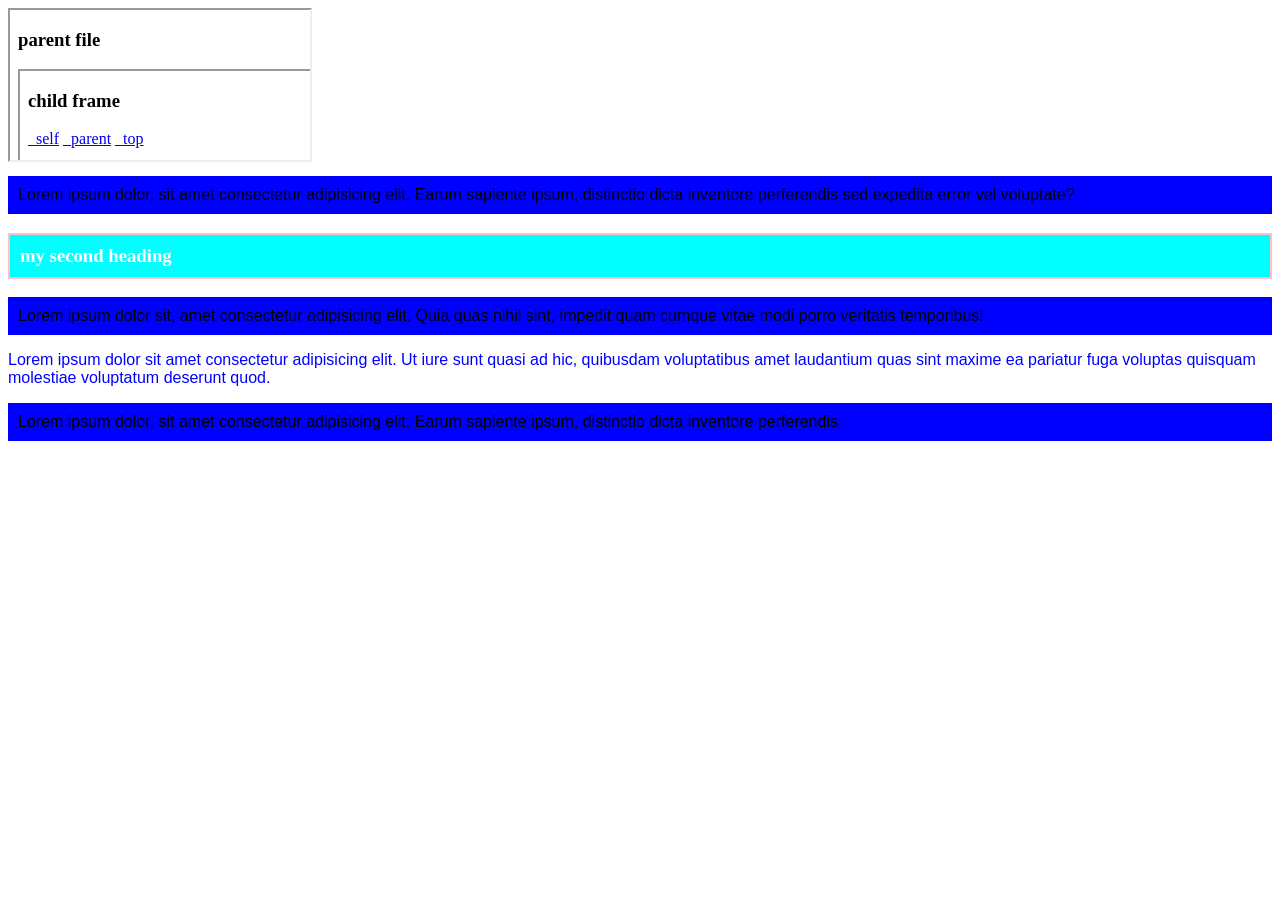
<file: HTML/D09--Iframe_Assignments/CSS_class/images/index.html>
<!DOCTYPE html>
<html lang="en">
<head>
    <meta charset="UTF-8">
    <meta name="viewport" content="width=device-width, initial-scale=1.0">
    <title>Document</title>
    <link rel="stylesheet" href="index.css">
    <link rel="stylesheet" href="style.css">
</head>
<body>

    <iframe src="parent.html" class="box"></iframe>
        

    <p class="blue-para">Lorem ipsum dolor, sit amet consectetur adipisicing elit. Earum sapiente ipsum, distinctio dicta inventore perferendis sed expedita error vel voluptate?</p>

    <h3 class="heading-cyan">my second heading</h3>

    <p class="blue-para">Lorem ipsum dolor sit, amet consectetur adipisicing elit. Quia quas nihil sint, impedit quam cumque vitae modi porro veritatis temporibus!</p>

    <p>Lorem ipsum dolor sit amet consectetur adipisicing elit. Ut iure sunt quasi ad hic, quibusdam voluptatibus amet laudantium quas sint maxime ea pariatur fuga voluptas quisquam molestiae voluptatum deserunt quod.</p>

    <p class="blue-para">Lorem ipsum dolor, sit amet consectetur adipisicing elit. Earum sapiente ipsum, distinctio dicta inventore perferendis
</file>
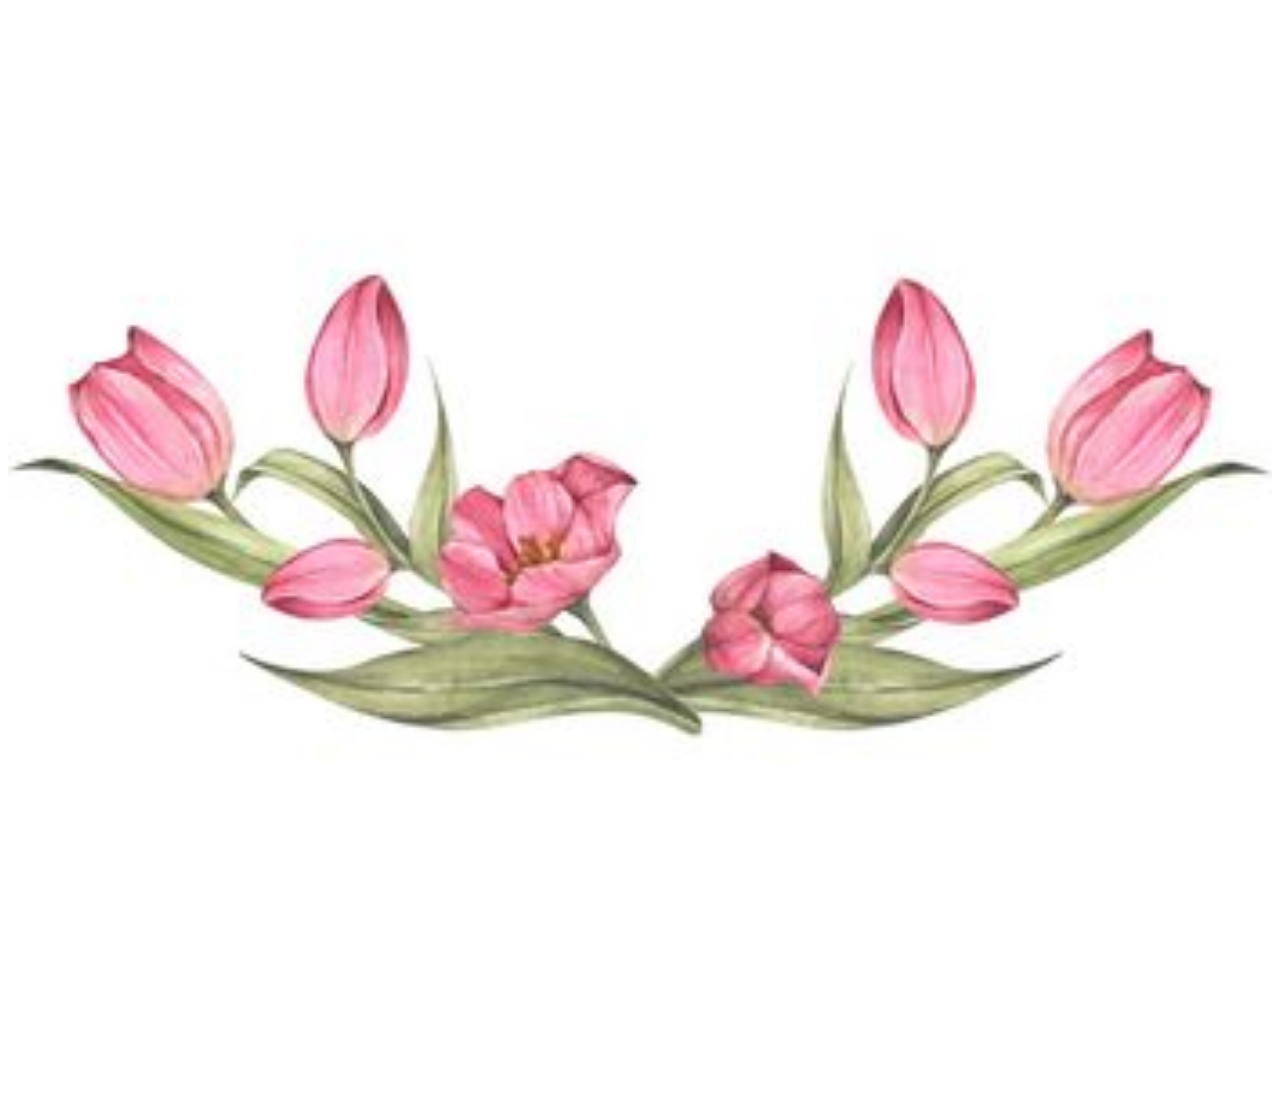
<file: HTML/D03--Image_Assignments/banner.html>
<!DOCTYPE html>
<html lang="en">
<head>
    <meta charset="UTF-8">
    <meta name="viewport" content="width=device-width, initial-scale=1.0">
    <title>banner.jpg inside assets/images</title>
</head>
<body>
    <img
    src="assets/images/banner.jpg"
    alt="Website banner"
    width="100%"
    >
</body>
</html>
</file>
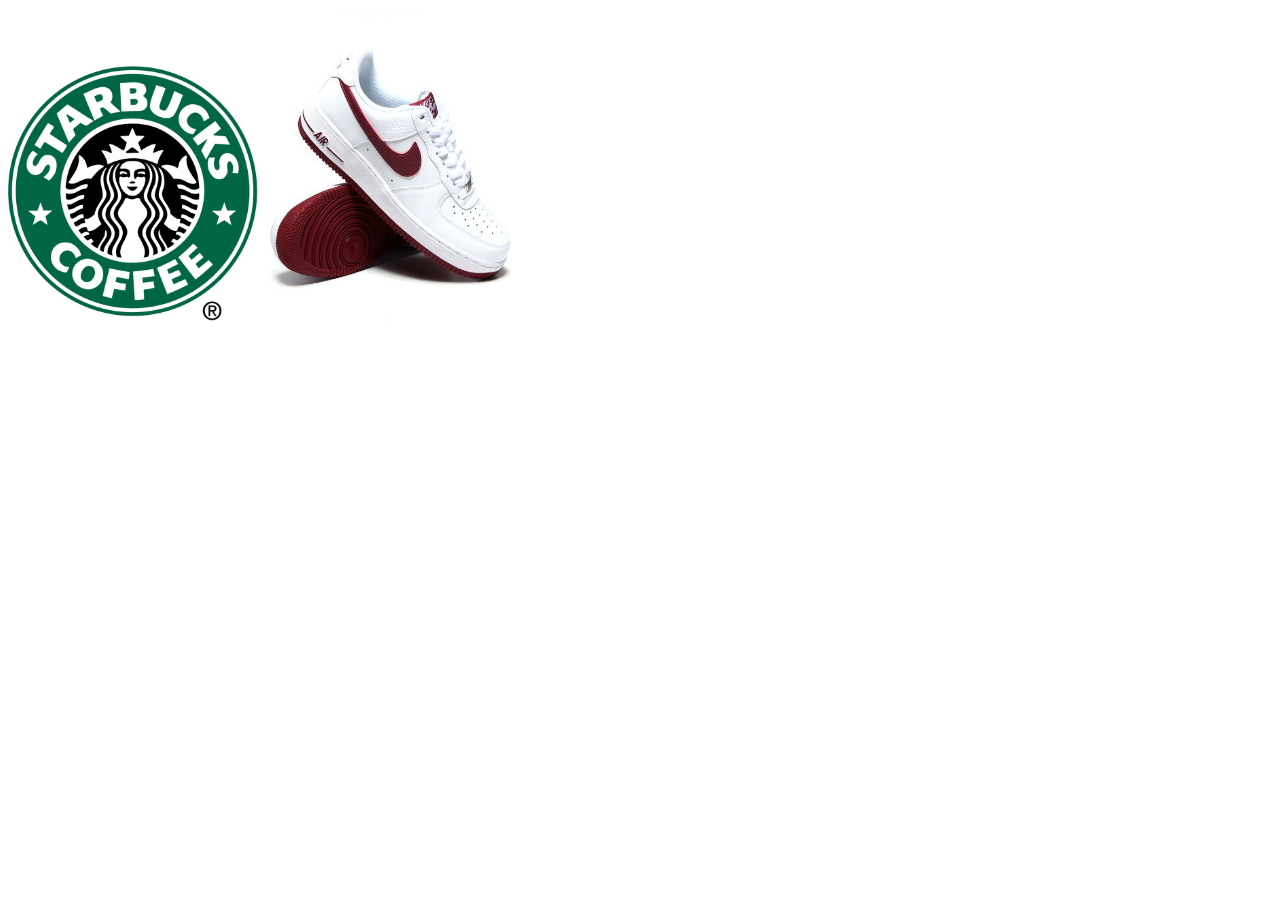
<file: HTML/D03--Image_Assignments/eager_&_lazy.html>
<!DOCTYPE html>
<html lang="en">
<head>
    <meta charset="UTF-8">
    <meta name="viewport" content="width=device-width, initial-scale=1.0">
    <title>Images: Eager vs Lazy Loading</title>
</head>
<body>
    
    <img
    src="assets/logo.png"
    alt="Website logo"
    width="250"
    loading="eager">

    <img
    src="images/products/shoe.jpg"
    alt="Product shoe"
    width="250"
    loading="lazy">

</body>
</html>
</file>
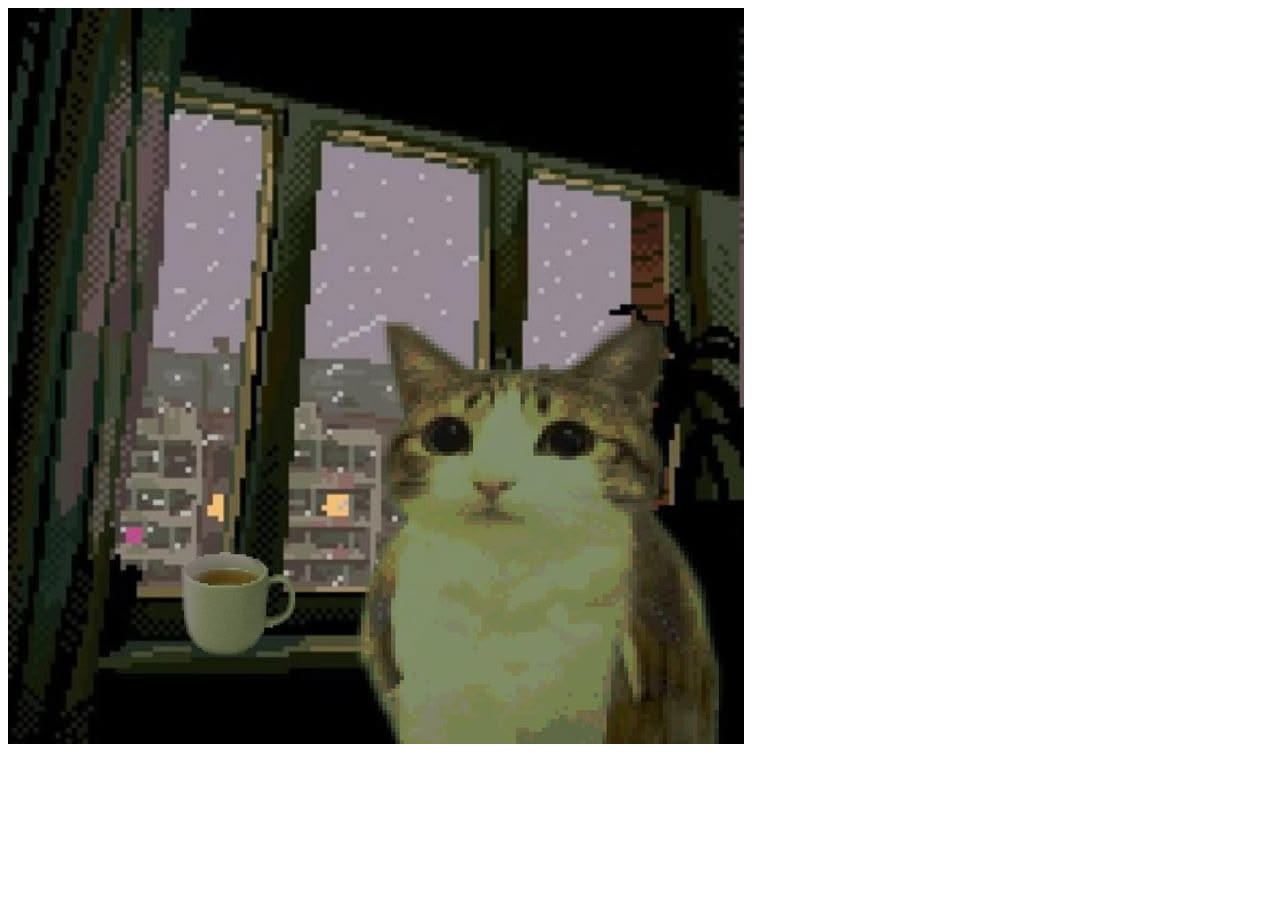
<file: HTML/D03--Image_Assignments/hero_image.html>
<!DOCTYPE html>
<html lang="en">
<head>
    <meta charset="UTF-8">
    <meta name="viewport" content="width=device-width, initial-scale=1.0">
    <title>Hero image</title>
</head>
<body>
    <img
    src="photo.jpg"
    alt="Hero image"
    loading="eager"
    >
</body>
</html>
</file>
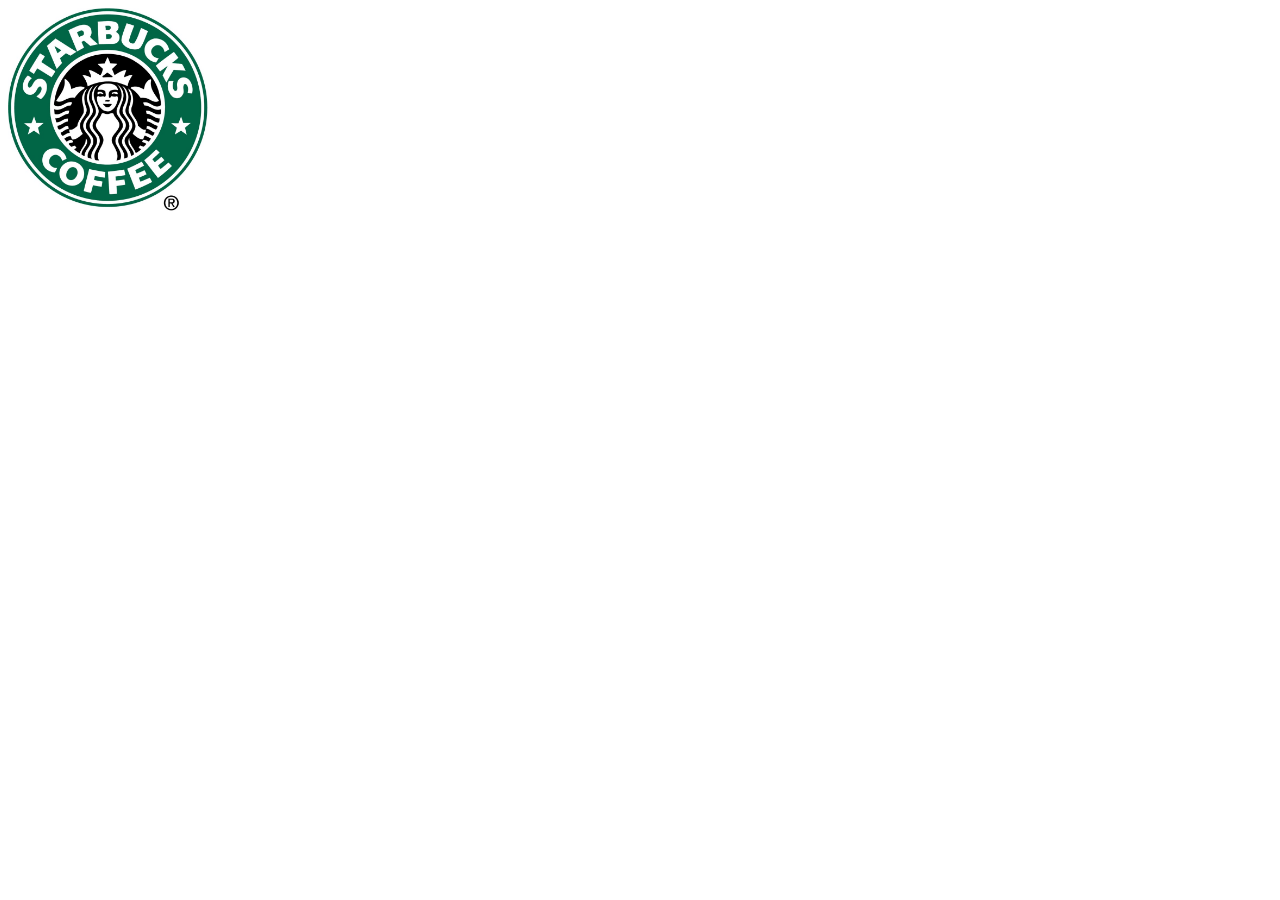
<file: HTML/D03--Image_Assignments/Image_Inside.html>
<!DOCTYPE html>
<html lang="en">
<head>
    <meta charset="UTF-8">
    <meta name="viewport" content="width=device-width, initial-scale=1.0">
    <title>Image_Inside_Assignment</title>
</head>
<body>
    <img
    src="images/logo.png"
    alt="Website logo"
    width="200"
    >
</body>
</html>
</file>
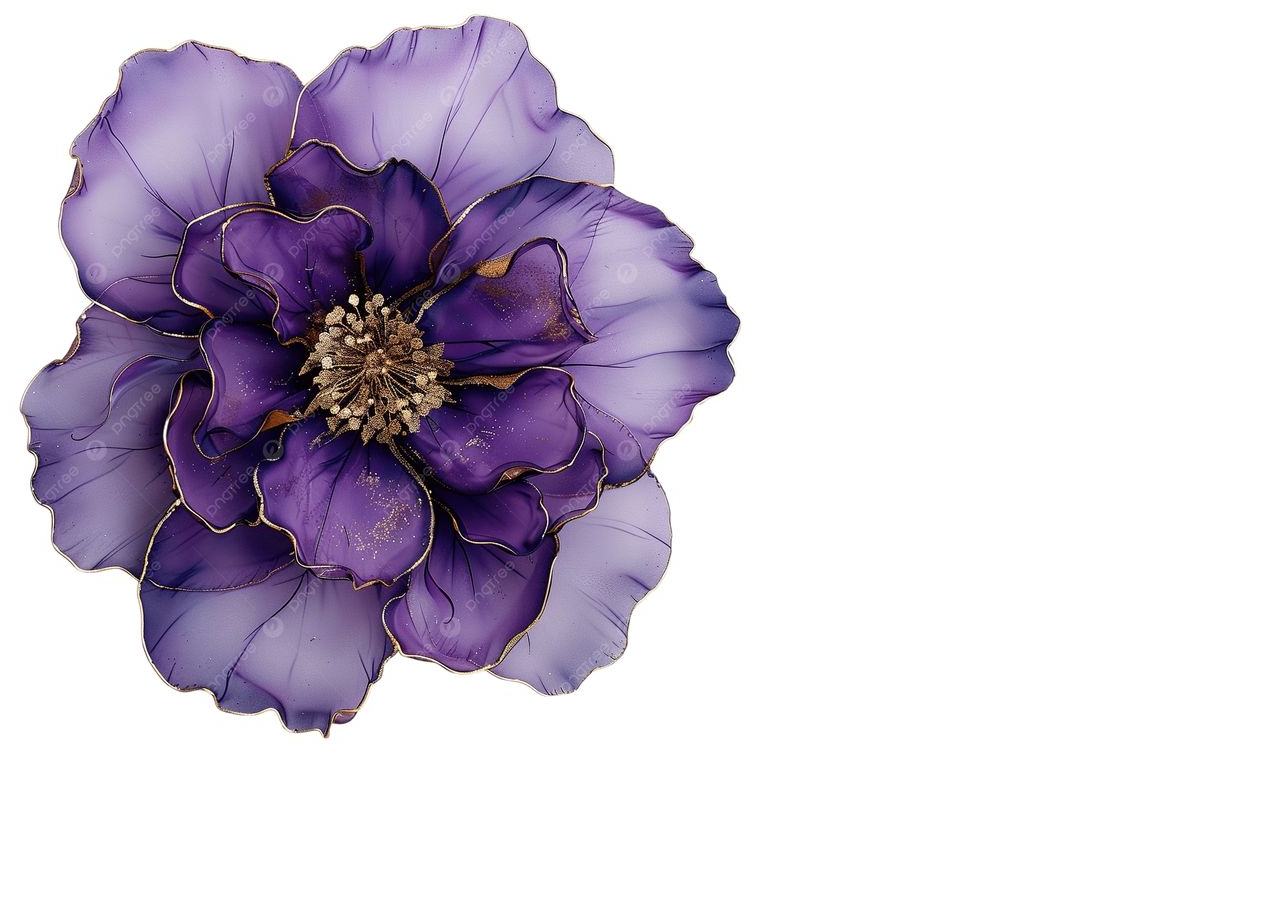
<file: HTML/D03--Image_Assignments/Image_Outside.html>
<!DOCTYPE html>
<html lang="en">
<head>
    <meta charset="UTF-8">
    <meta name="viewport" content="width=device-width, initial-scale=1.0">
    <title>Image_Outside_Assignment</title>
</head>
<body>
    <img src="flower.jpg" alt="Beautiful flower">
</body>
</html>
</file>
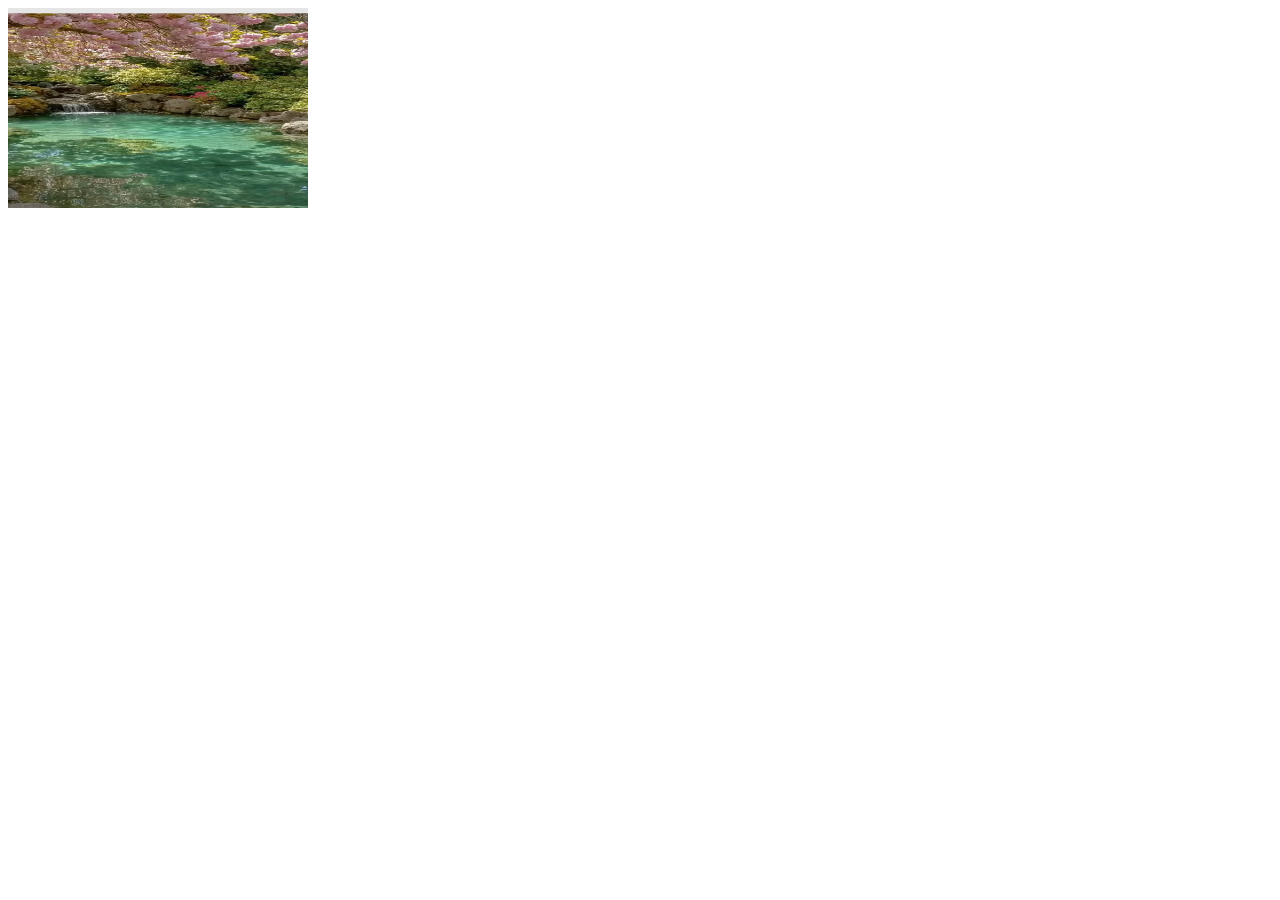
<file: HTML/D03--Image_Assignments/image_tag.html>
<!DOCTYPE html>
<html lang="en">
<head>
    <meta charset="UTF-8">
    <meta name="viewport" content="width=device-width, initial-scale=1.0">
    <title>Complete image tag</title>
</head>
<body>
    <img
    src="images/nature.jpg"
    alt="Beautiful photo"
    width="300"
    height="200"
    loading="lazy"
    title="View beautiful photo"
    srcset="
        images/nature-small.jpg 400w,
        images/nature-large.jpg 800w
    "
    > 
</body>
</html>
</file>
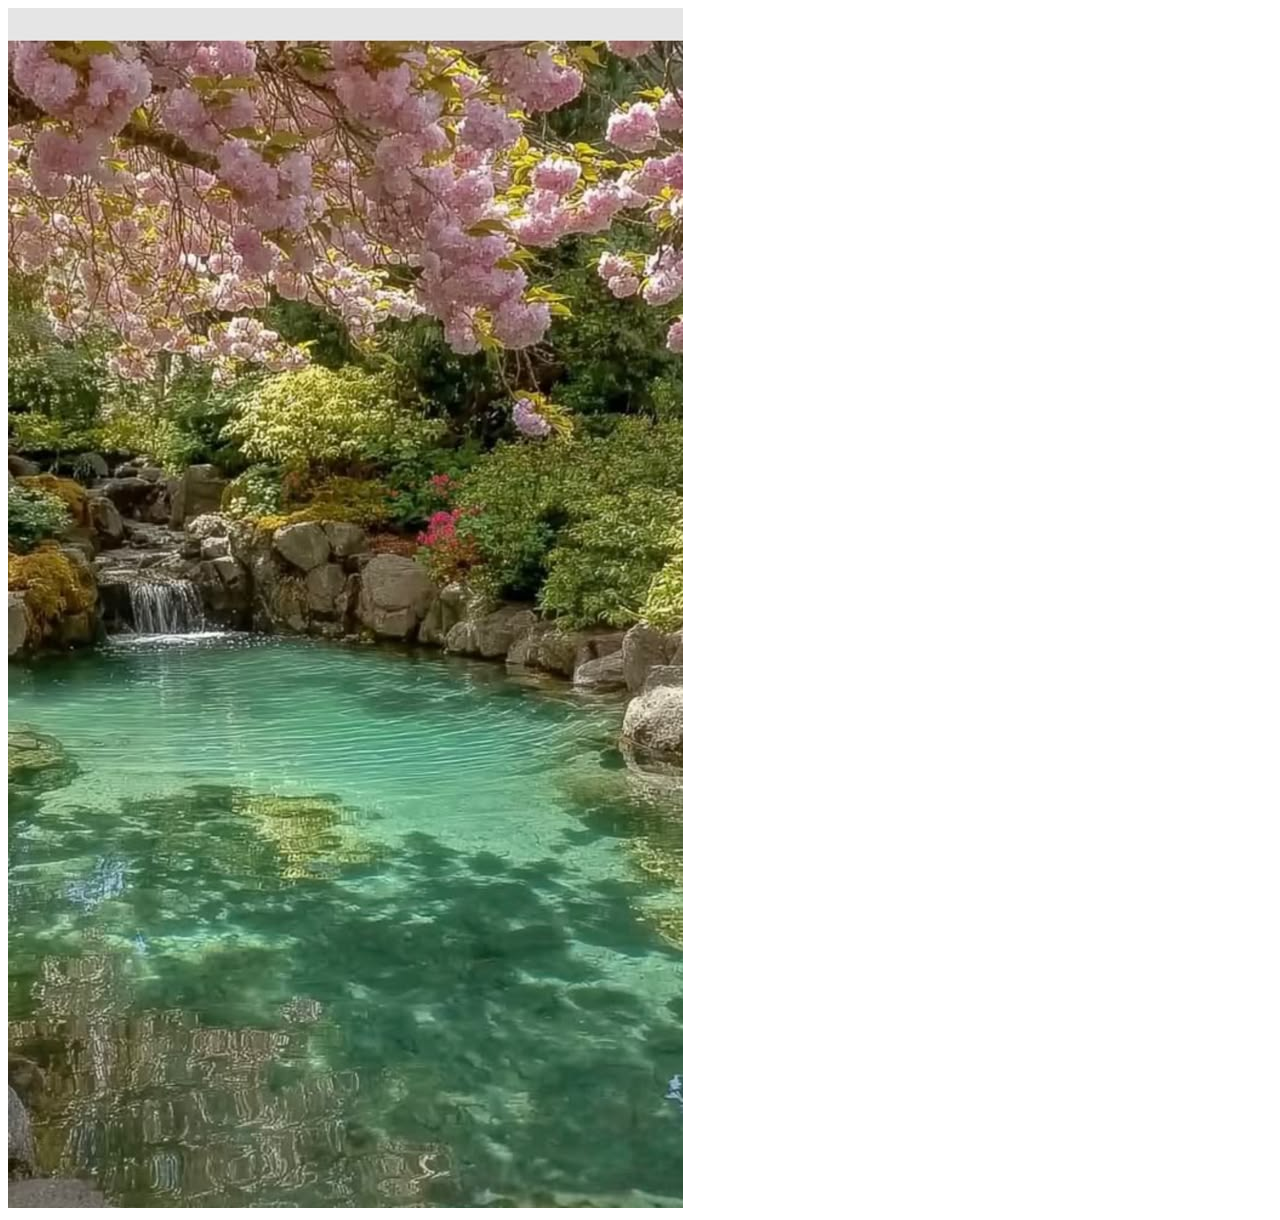
<file: HTML/D03--Image_Assignments/Lazy_loding.html>
<!DOCTYPE html>
<html lang="en">
<head>
    <meta charset="UTF-8">
    <meta name="viewport" content="width=device-width, initial-scale=1.0">
    <title>Lazy Loading</title>
</head>
<body>
    <img
    src="images/nature.jpg"
    alt="Beautiful nature"
    loading="lazy"
    >
</body>
</html>
</file>
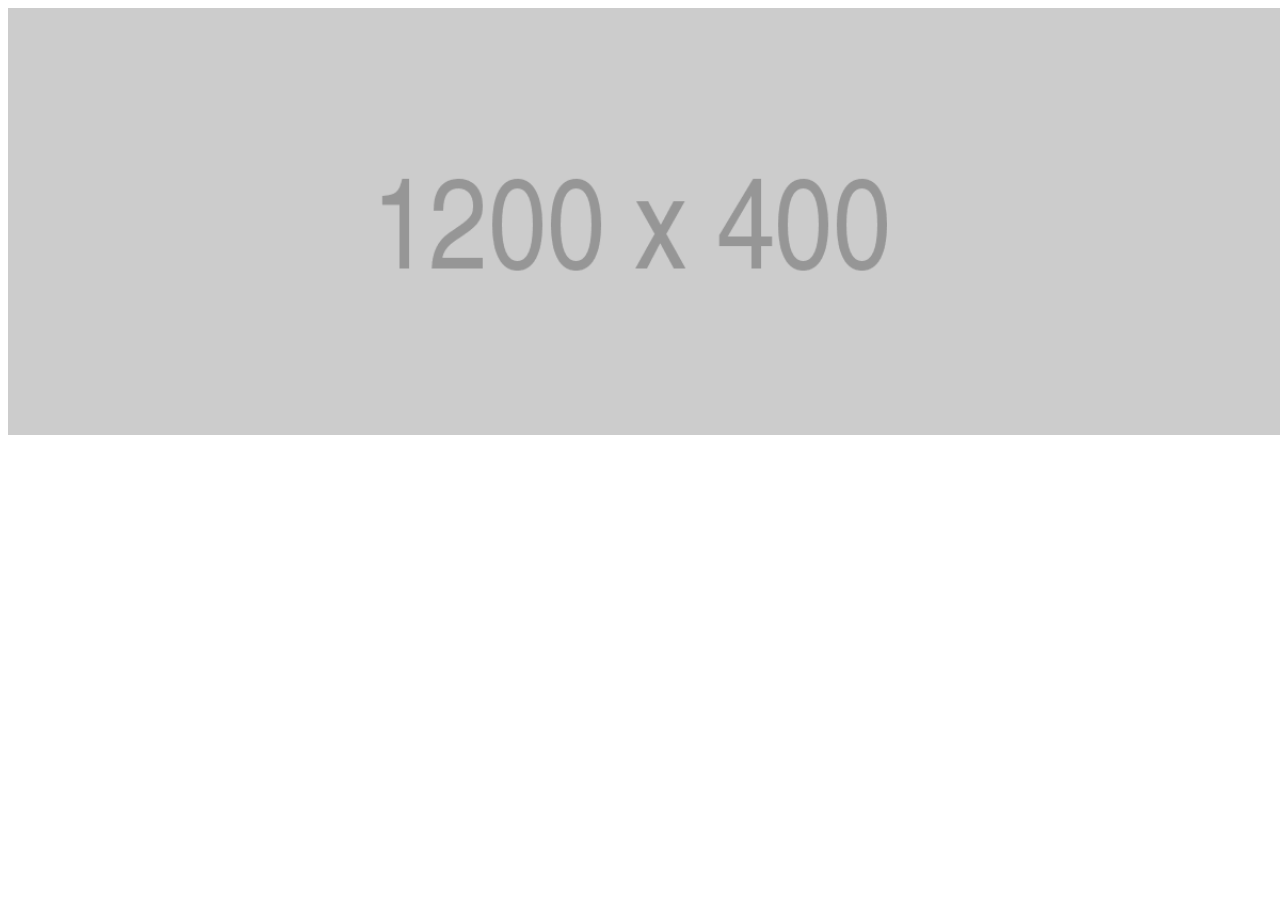
<file: HTML/D03--Image_Assignments/Responsive_image.html>
<!DOCTYPE html>
<html lang="en">
<head>
    <meta charset="UTF-8">
    <meta name="viewport" content="width=device-width, initial-scale=1.0">
    <title>Responsive image using srcset</title>
</head>
<body>
    <img
    src="medium.jpg"
    alt="Responsive image"
    srcset="
        small.jpg 400w,
        medium.jpg 800w,
        large.jpg 1200w">
</body>
</html>
</file>
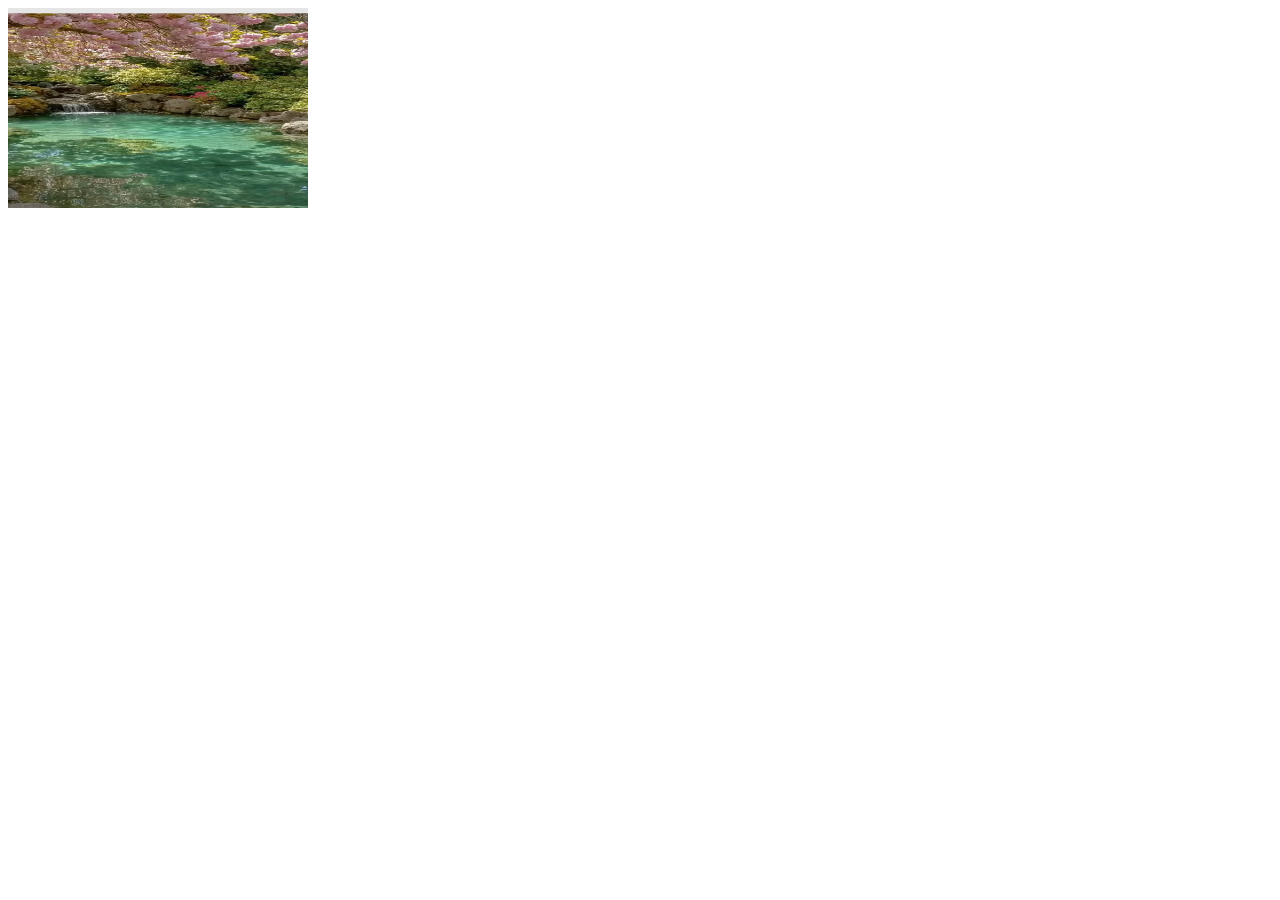
<file: HTML/D03--Image_Assignments/root_folder.html>
<!DOCTYPE html>
<html lang="en">
<head>
    <meta charset="UTF-8">
    <meta name="viewport" content="width=device-width, initial-scale=1.0">
    <title>Root folder</title>
</head>
<body>
    <img
    src="images/nature.jpg"
    alt="Beautiful nature view"
    width="300"
    height="200"
    >
</body>
</html>
</file>
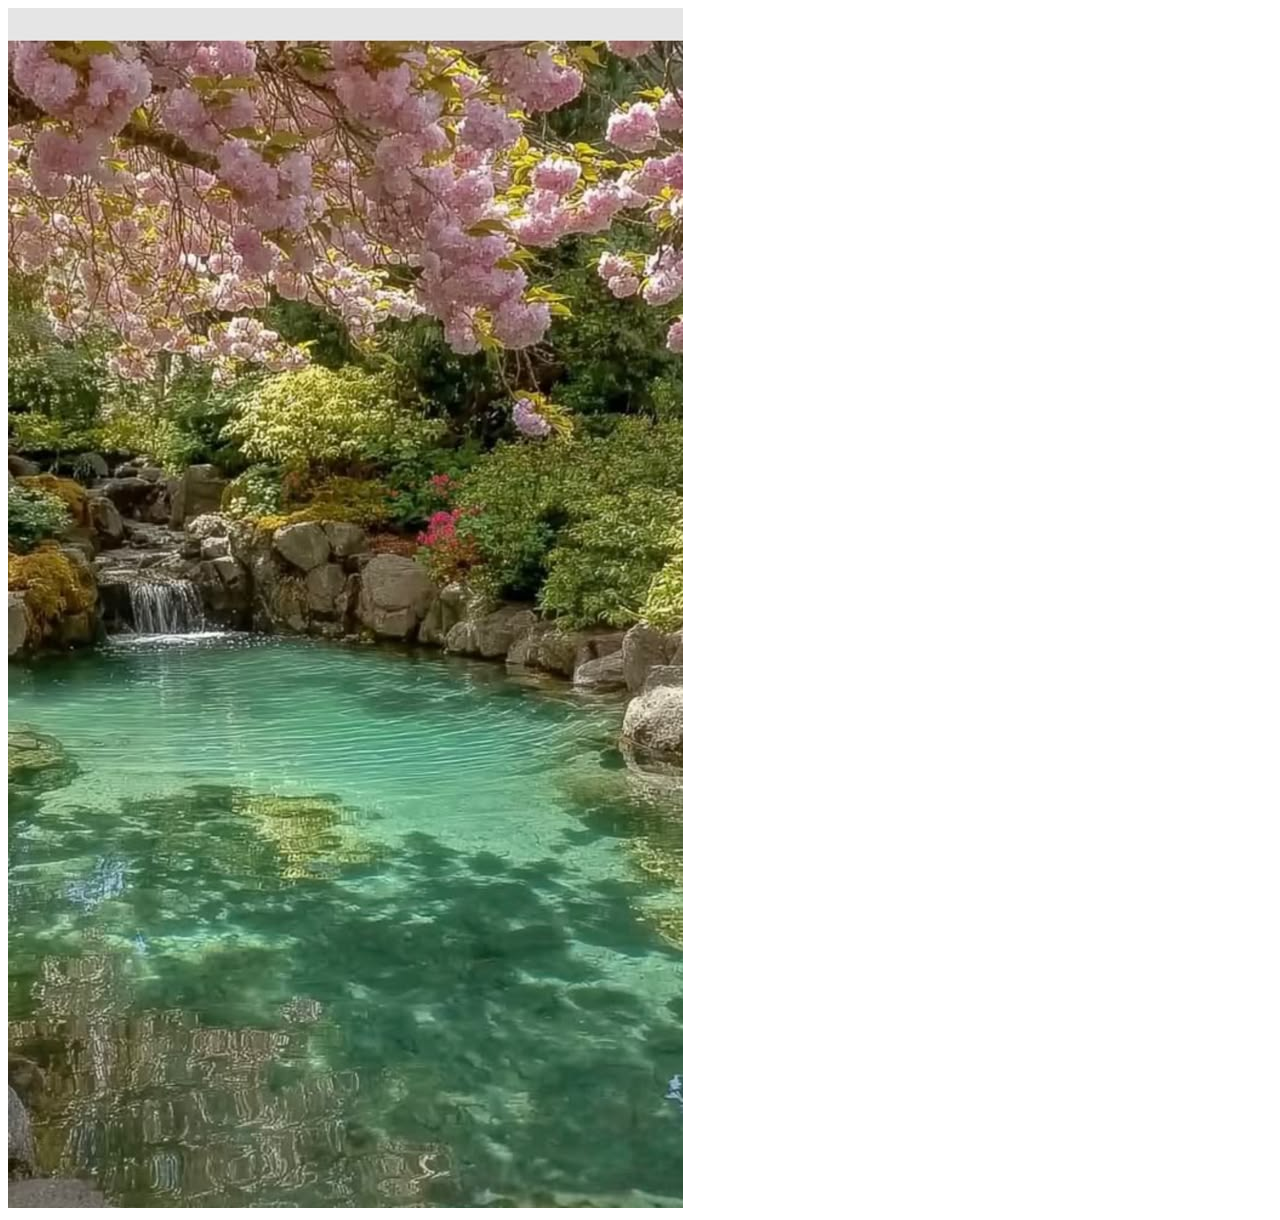
<file: HTML/D03--Image_Assignments/scrolls_near.html>
<!DOCTYPE html>
<html lang="en">
<head>
    <meta charset="UTF-8">
    <meta name="viewport" content="width=device-width, initial-scale=1.0">
    <title>Scrolls near</title>
</head>
<body>
    <img
    src="images/nature.jpg"
    alt="Beautiful nature"
    loading="lazy"
    >
</body>
</html>
</file>
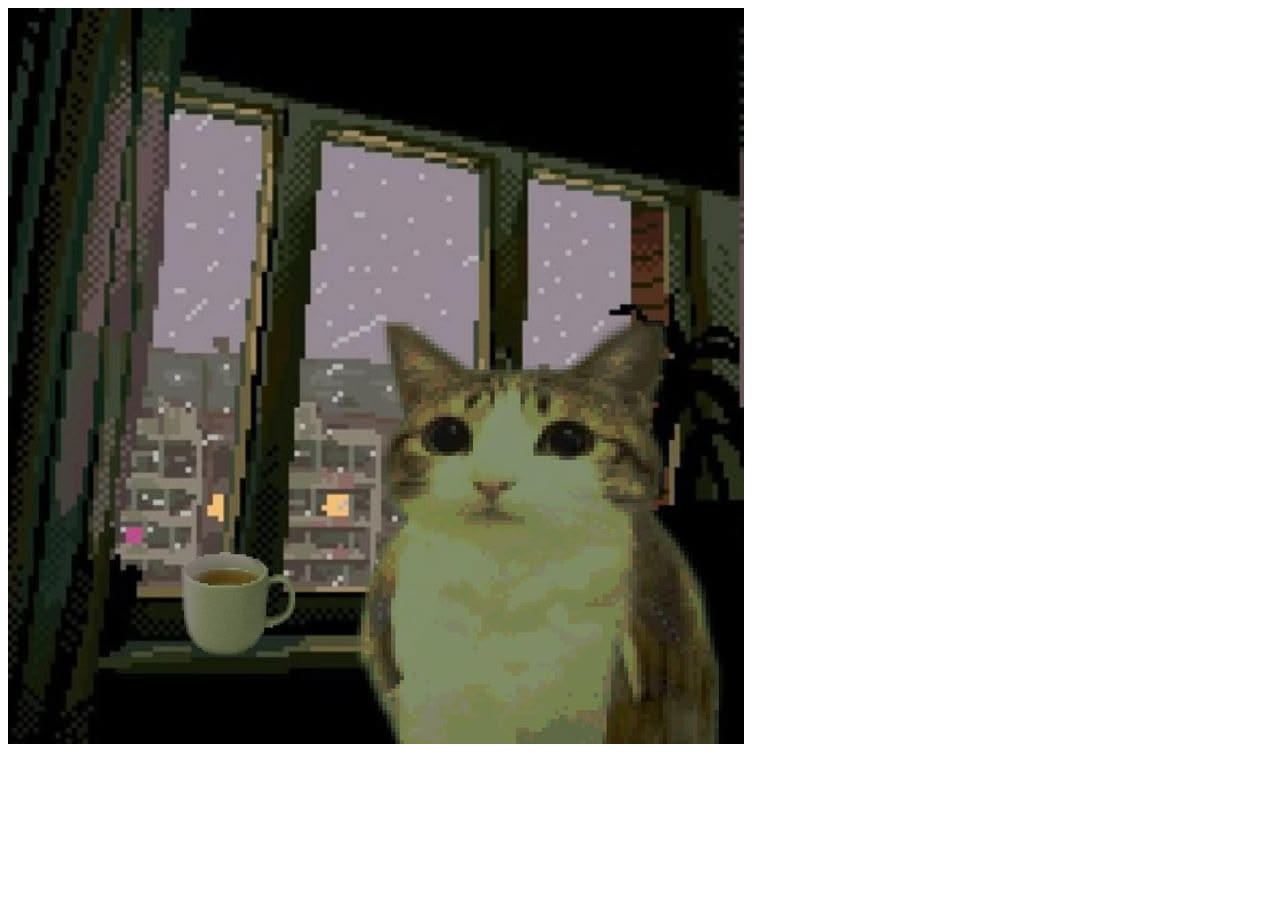
<file: HTML/D03--Image_Assignments/title.html>
<!DOCTYPE html>
<html lang="en">
<head>
    <meta charset="UTF-8">
    <meta name="viewport" content="width=device-width, initial-scale=1.0">
    <title>Title</title>
</head>
<body>
    <img
    src="photo.jpg"
    alt="Image"
    title="Click to view full size"
    >
</body>
</html>
</file>
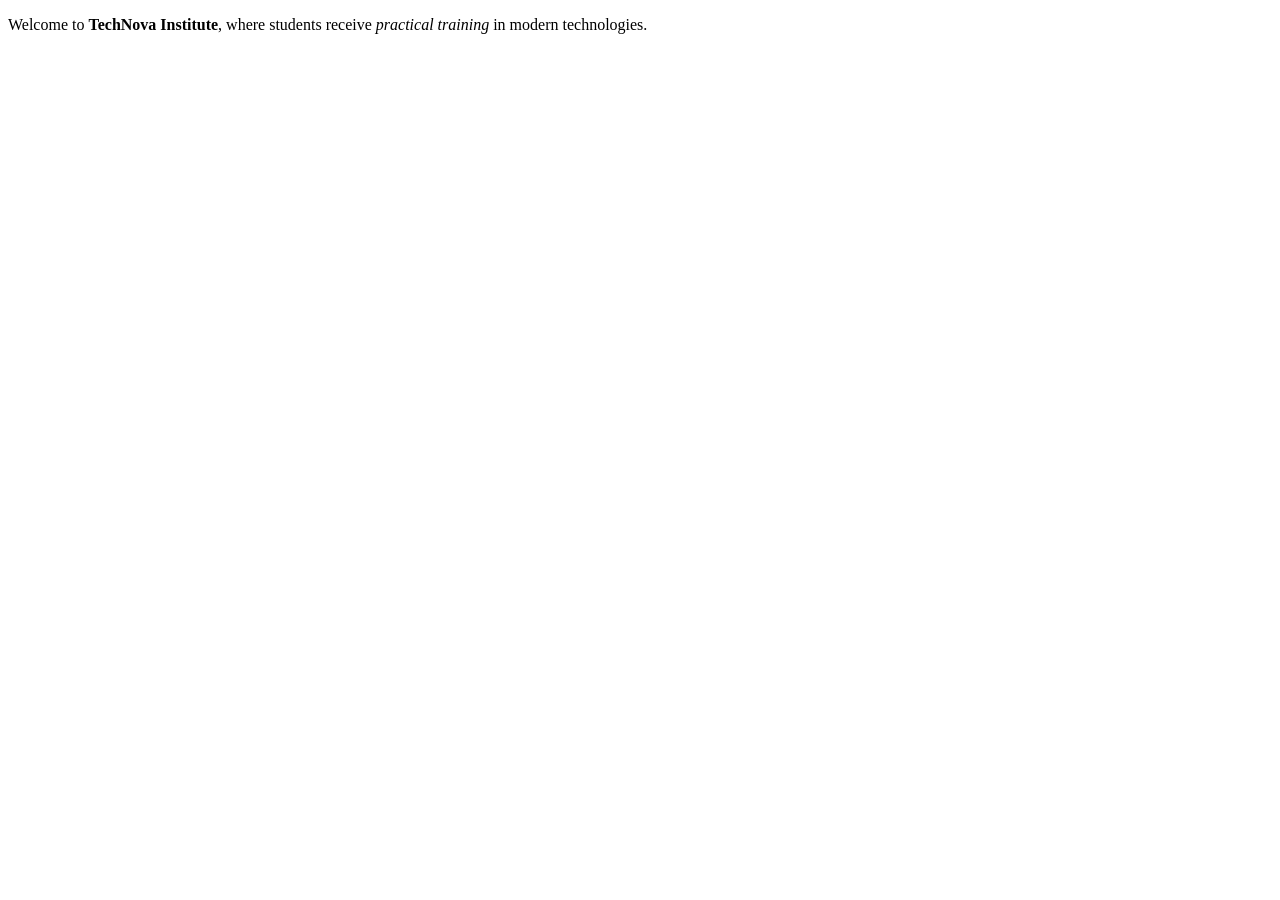
<file: HTML/D04--Formatting_Elements_Assignments/01.Bold_and_Italic.html>
<!DOCTYPE html>
<html lang="en">
<head>
    <meta charset="UTF-8">
    <meta name="viewport" content="width=device-width, initial-scale=1.0">
    <title>Bold and Italic</title>
</head>
<body>
    <p>
    Welcome to <strong>TechNova Institute</strong>, where students receive
    <em>practical training</em> in modern technologies.
    </p>
</body>
</html>
</file>
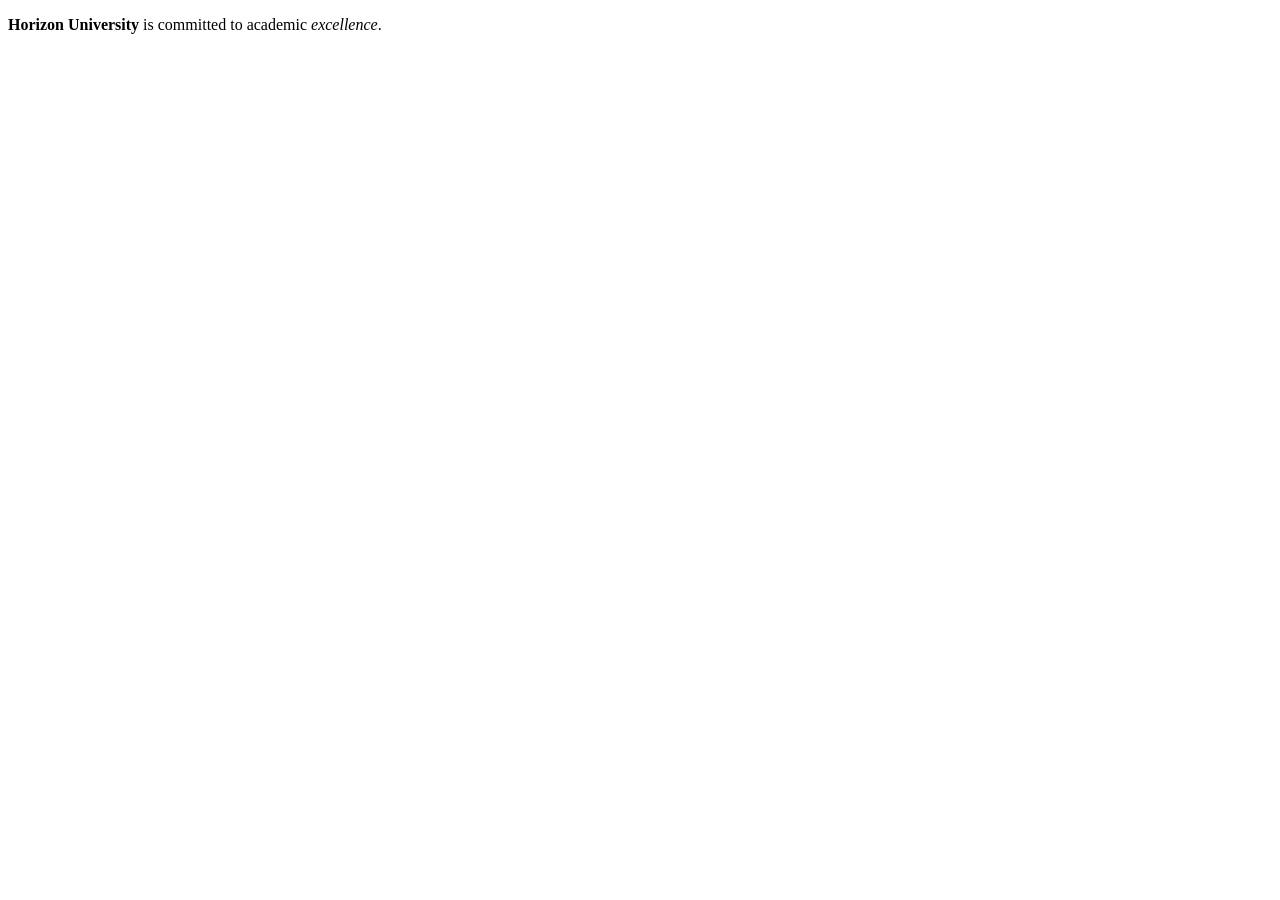
<file: HTML/D04--Formatting_Elements_Assignments/02.Strong_Importance_and_Emphasis.html>
<!DOCTYPE html>
<html lang="en">
<head>
    <meta charset="UTF-8">
    <meta name="viewport" content="width=device-width, initial-scale=1.0">
    <title>Strong Importance and Emphasis</title>
</head>
<body>
    <p>
    <strong>Horizon University</strong> is committed to academic
    <em>excellence</em>.
    </p>
</body>
</html>
</file>
<file: HTML/D09--Iframe_Assignments/CSS_class/images/index.css>
p,.container,#box{
    color: blue;
    font-family: 'Franklin Gothic Medium', 'Arial Narrow', Arial, sans-serif;
    
}
</file>
<file: HTML/D09--Iframe_Assignments/CSS_class/images/style.css>
/* style.css */
.heading-cyan {
    color: white;
    background-color: cyan;
    border: 2px solid pink;
    padding: 10px;
}

.blue-para {
    background-color: blue;
    color: black;
    padding: 10px;
    margin-top: 10px;
}
</file>
